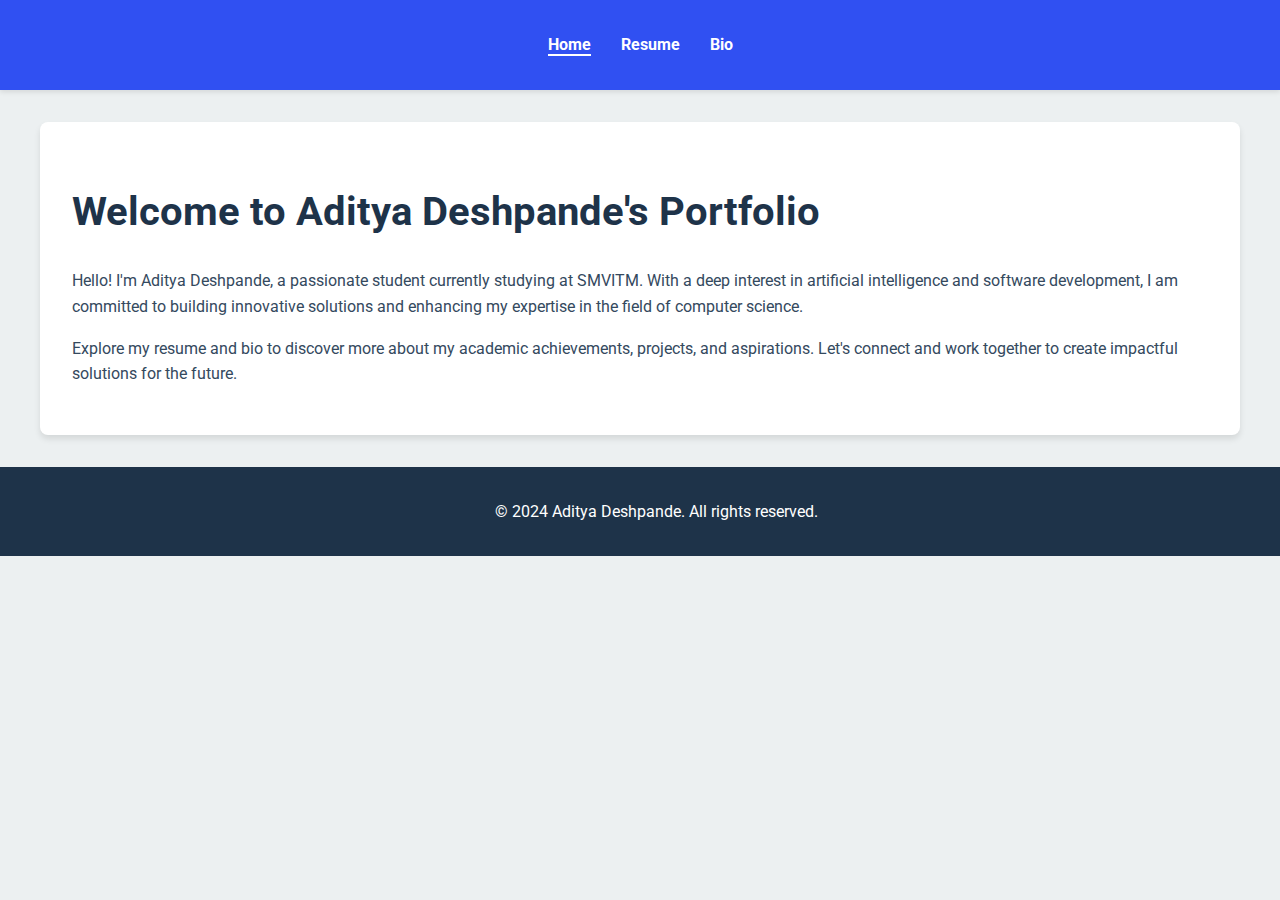
<file: index.html>
<!DOCTYPE html>
<html lang="en">
<head>
    <meta charset="UTF-8">
    <meta name="viewport" content="width=device-width, initial-scale=1.0">
    <title>Aditya Deshpande - Home</title>
    <link href="https://fonts.googleapis.com/css2?family=Roboto:wght@400;700&display=swap" rel="stylesheet">
    <link rel="stylesheet" href="styles.css">
    <style>
        body {
            display: flex;
            flex-direction: column;
            min-height: 100vh;
        }

        main {
            flex: 1;
        }

        footer {
            text-align: center;
            padding: 1rem;
            background-color: var(--secondary-color);
            color: white;
            position: relative;
            bottom: 0;
            width: 100%;
        }
    </style>
</head>
<body>
    <header>
        <div class="container">
            <nav>
                <ul>
                    <li><a href="index.html" class="active">Home</a></li>
                    <li><a href="resume.html">Resume</a></li>
                    <li><a href="bio.html">Bio</a></li>
                </ul>
            </nav>
        </div>
    </header>

    <div class="container">
        <main>
            <h1>Welcome to Aditya Deshpande's Portfolio</h1>
            <p>Hello! I'm Aditya Deshpande, a passionate student currently studying at SMVITM. With a deep interest in artificial intelligence and software development, I am committed to building innovative solutions and enhancing my expertise in the field of computer science.</p>
            <p>Explore my resume and bio to discover more about my academic achievements, projects, and aspirations. Let's connect and work together to create impactful solutions for the future.</p>
        </main>
    </div>

    <footer>
        <div class="container">
            <p>&copy; 2024 Aditya Deshpande. All rights reserved.</p>
        </div>
    </footer>

    <script src="script.js"></script>
</body>
</html>
</file>
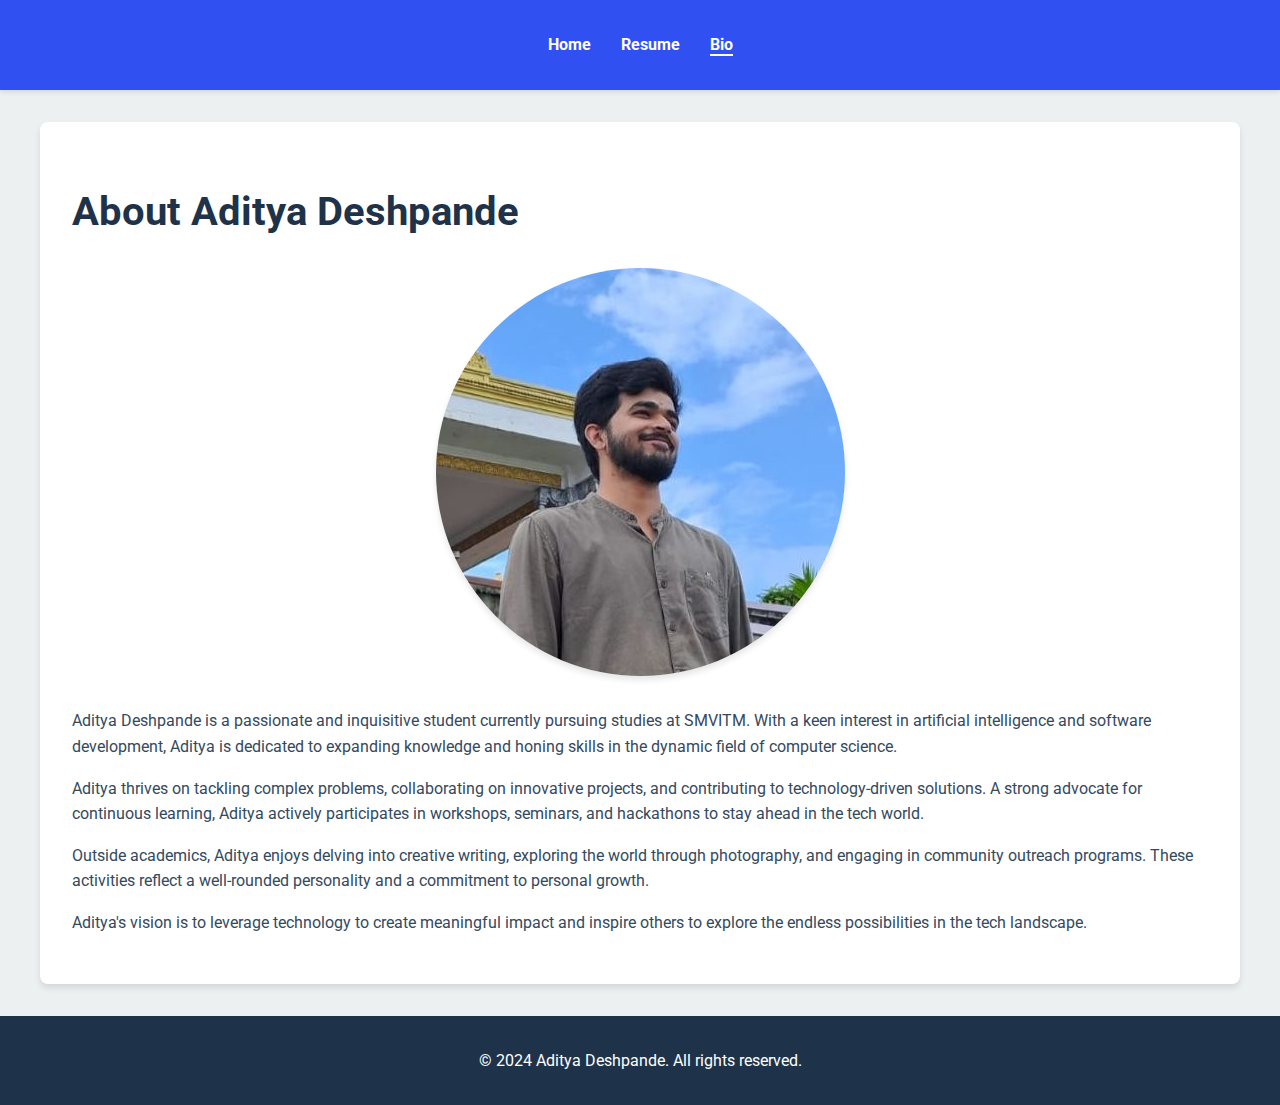
<file: bio.html>
<!DOCTYPE html>
<html lang="en">
<head>
    <meta charset="UTF-8">
    <meta name="viewport" content="width=device-width, initial-scale=1.0">
    <title>Aditya Deshpande - Bio</title>
    <link href="https://fonts.googleapis.com/css2?family=Roboto:wght@400;700&display=swap" rel="stylesheet">
    <link rel="stylesheet" href="styles.css">
</head>
<body>
    <header>
        <div class="container">
            <nav>
                <ul>
                    <li><a href="index.html">Home</a></li>
                    <li><a href="resume.html">Resume</a></li>
                    <li><a href="bio.html" class="active">Bio</a></li>
                </ul>
            </nav>
        </div>
    </header>

    <div class="container">
        <main>
            <h1>About Aditya Deshpande</h1>
            <img src="h2.jpg" alt="Aditya Deshpande" class="profile-image">
            <section id="bio">
                <p>Aditya Deshpande is a passionate and inquisitive student currently pursuing studies at SMVITM. With a keen interest in artificial intelligence and software development, Aditya is dedicated to expanding knowledge and honing skills in the dynamic field of computer science.</p>
                <p>Aditya thrives on tackling complex problems, collaborating on innovative projects, and contributing to technology-driven solutions. A strong advocate for continuous learning, Aditya actively participates in workshops, seminars, and hackathons to stay ahead in the tech world.</p>
                <p>Outside academics, Aditya enjoys delving into creative writing, exploring the world through photography, and engaging in community outreach programs. These activities reflect a well-rounded personality and a commitment to personal growth.</p>
                <p>Aditya's vision is to leverage technology to create meaningful impact and inspire others to explore the endless possibilities in the tech landscape.</p>
            </section>
        </main>
    </div>

    <footer>
        <div class="container">
            <p>&copy; 2024 Aditya Deshpande. All rights reserved.</p>
        </div>
    </footer>

    <script src="script.js"></script>
</body>
</html>
</file>
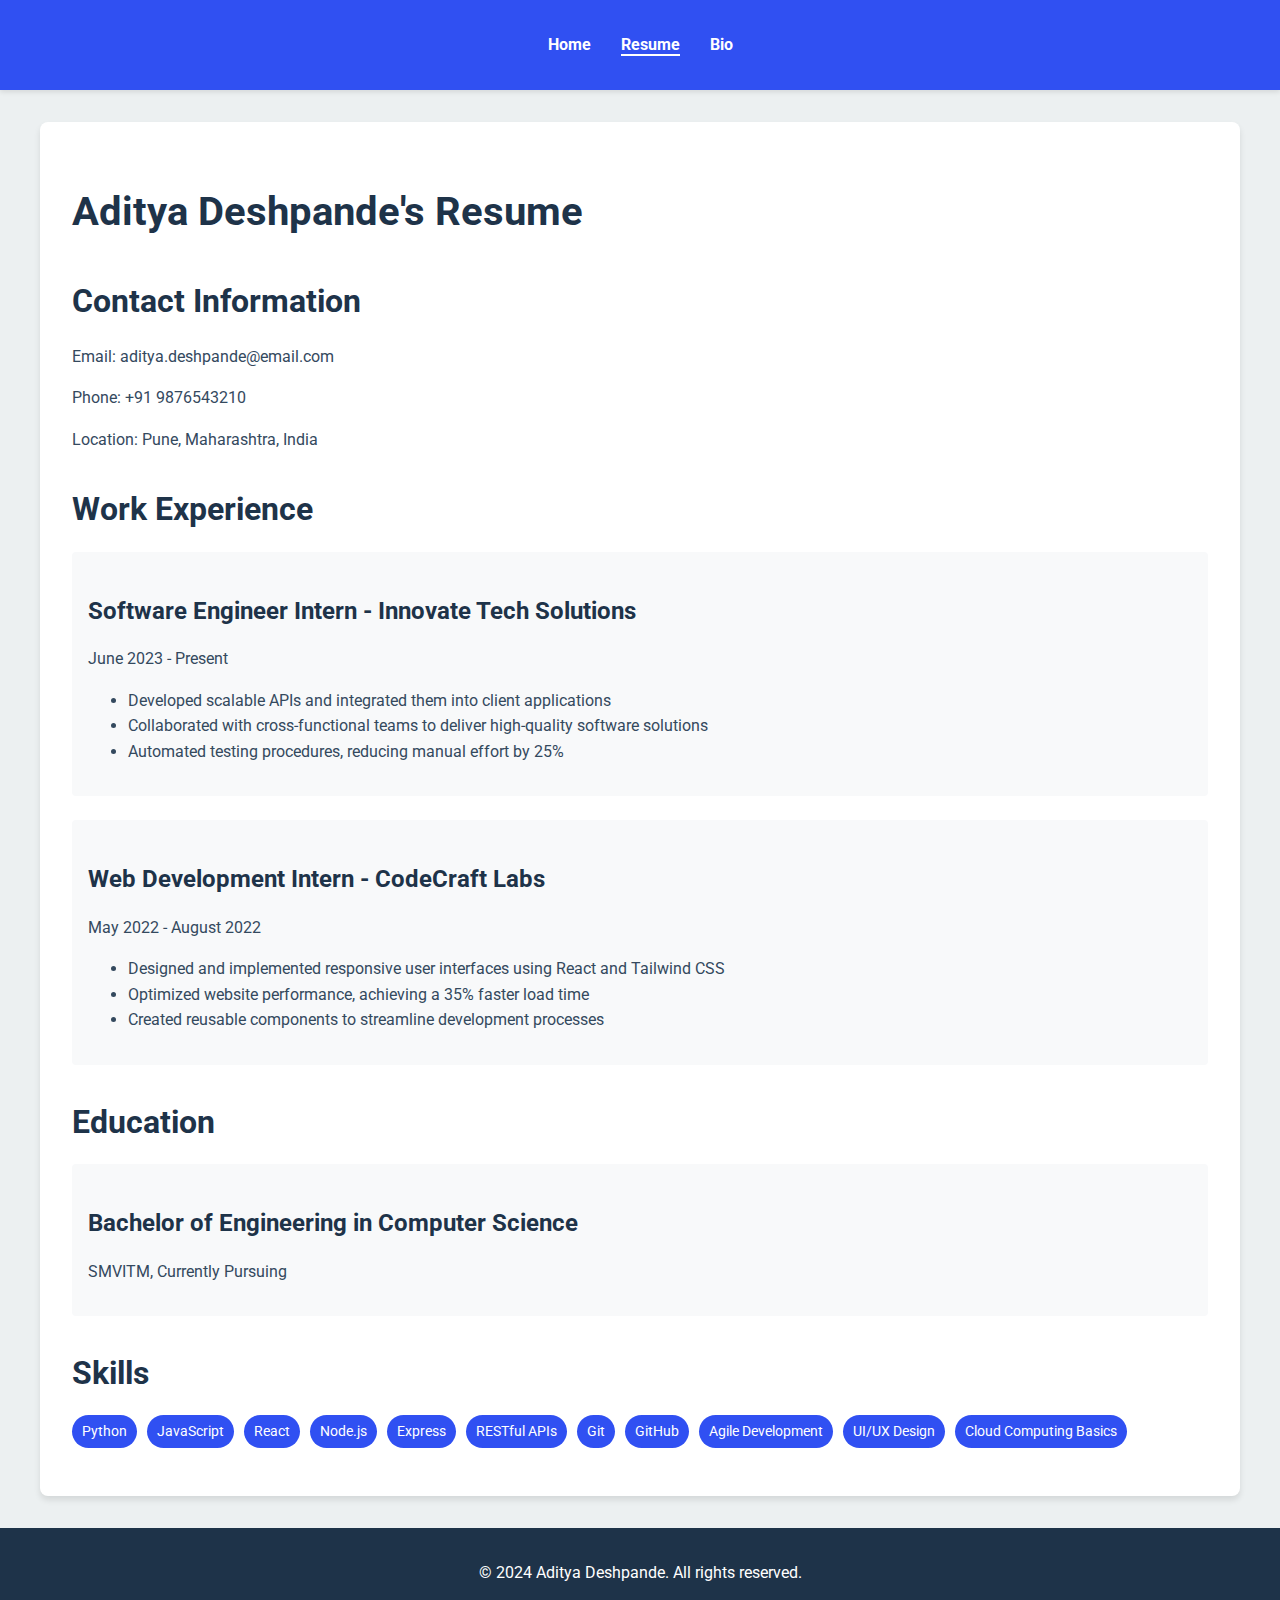
<file: resume.html>
<!DOCTYPE html>
<html lang="en">
<head>
    <meta charset="UTF-8">
    <meta name="viewport" content="width=device-width, initial-scale=1.0">
    <title>Aditya Deshpande - Resume</title>
    <link href="https://fonts.googleapis.com/css2?family=Roboto:wght@400;700&display=swap" rel="stylesheet">
    <link rel="stylesheet" href="styles.css">
</head>
<body>
    <header>
        <div class="container">
            <nav>
                <ul>
                    <li><a href="index.html">Home</a></li>
                    <li><a href="resume.html" class="active">Resume</a></li>
                    <li><a href="bio.html">Bio</a></li>
                </ul>
            </nav>
        </div>
    </header>

    <div class="container">
        <main>
            <h1>Aditya Deshpande's Resume</h1>
            <section id="contact">
                <h2>Contact Information</h2>
                <p>Email: aditya.deshpande@email.com</p>
                <p>Phone: +91 9876543210</p>
                <p>Location: Pune, Maharashtra, India</p>
            </section>

            <section id="experience">
                <h2>Work Experience</h2>
                <article>
                    <h3>Software Engineer Intern - Innovate Tech Solutions</h3>
                    <p>June 2023 - Present</p>
                    <ul>
                        <li>Developed scalable APIs and integrated them into client applications</li>
                        <li>Collaborated with cross-functional teams to deliver high-quality software solutions</li>
                        <li>Automated testing procedures, reducing manual effort by 25%</li>
                    </ul>
                </article>
                <article>
                    <h3>Web Development Intern - CodeCraft Labs</h3>
                    <p>May 2022 - August 2022</p>
                    <ul>
                        <li>Designed and implemented responsive user interfaces using React and Tailwind CSS</li>
                        <li>Optimized website performance, achieving a 35% faster load time</li>
                        <li>Created reusable components to streamline development processes</li>
                    </ul>
                </article>
            </section>

            <section id="education">
                <h2>Education</h2>
                <article>
                    <h3>Bachelor of Engineering in Computer Science</h3>
                    <p>SMVITM, Currently Pursuing</p>
                </article>
            </section>

            <section id="skills">
                <h2>Skills</h2>
                <ul>
                    <li>Python</li>
                    <li>JavaScript</li>
                    <li>React</li>
                    <li>Node.js</li>
                    <li>Express</li>
                    <li>RESTful APIs</li>
                    <li>Git</li>
                    <li>GitHub</li>
                    <li>Agile Development</li>
                    <li>UI/UX Design</li>
                    <li>Cloud Computing Basics</li>
                </ul>
            </section>
        </main>
    </div>

    <footer>
        <div class="container">
            <p>&copy; 2024 Aditya Deshpande. All rights reserved.</p>
        </div>
    </footer>

    <script src="script.js"></script>
</body>
</html>
</file>
<file: styles.css>
/* Base styles */
:root {
    --primary-color: #3050f2;
    --secondary-color: #1e3349;
    --background-color: #ecf0f1;
    --text-color: #34495e;
}

body {
    font-family: 'Roboto', Arial, sans-serif;
    line-height: 1.6;
    color: var(--text-color);
    background-color: var(--background-color);
    margin: 0;
    padding: 0;
}

.container {
    max-width: 1200px;
    margin: 0 auto;
    padding: 0 20px;
}

header {
    background-color: var(--primary-color);
    padding: 1rem 0;
    box-shadow: 0 2px 5px rgba(0, 0, 0, 0.1);
}

nav ul {
    list-style-type: none;
    padding: 0;
    display: flex;
    justify-content: center;
}

nav ul li {
    margin: 0 15px;
}

nav ul li a {
    text-decoration: none;
    color: white;
    font-weight: bold;
    transition: color 0.3s ease;
}

nav ul li a:hover {
    color: var(--secondary-color);
}

nav ul li a.active {
    border-bottom: 2px solid white;
}

main {
    background-color: white;
    padding: 2rem;
    margin: 2rem 0;
    border-radius: 8px;
    box-shadow: 0 4px 6px rgba(0, 0, 0, 0.1);
}

h1, h2, h3 {
    color: var(--secondary-color);
}

h1 {
    font-size: 2.5rem;
    margin-bottom: 1.5rem;
}

h2 {
    font-size: 2rem;
    margin-top: 2rem;
    margin-bottom: 1rem;
}

h3 {
    font-size: 1.5rem;
    margin-top: 1.5rem;
    margin-bottom: 0.5rem;
}

footer {
    text-align: center;
    padding: 1rem;
    background-color: var(--secondary-color);
    color: white;
}

/* Resume specific styles */
#experience article, #education article {
    margin-bottom: 1.5rem;
    padding: 1rem;
    background-color: #f8f9fa;
    border-radius: 4px;
    transition: transform 0.3s ease;
}

#experience article:hover, #education article:hover {
    transform: translateY(-5px);
}

#skills ul {
    list-style-type: none;
    padding: 0;
    display: flex;
    flex-wrap: wrap;
    gap: 10px;
}

#skills ul li {
    background-color: var(--primary-color);
    color: white;
    padding: 5px 10px;
    border-radius: 20px;
    font-size: 0.9rem;
}

/* Bio specific styles */
.profile-image {
    display: block;
    margin: 0 auto 2rem;
    border-radius: 50%;
    box-shadow: 0 4px 6px rgba(0, 0, 0, 0.1);
    transition: transform 0.3s ease;
}

.profile-image:hover {
    transform: scale(1.05);
}

/* Responsive design */
@media (max-width: 768px) {
    nav ul {
        flex-direction: column;
        align-items: center;
    }

    nav ul li {
        margin-bottom: 10px;
    }

    main {
        padding: 1rem;
    }

    h1 {
        font-size: 2rem;
    }

    h2 {
        font-size: 1.75rem;
    }

    h3 {
        font-size: 1.25rem;
    }
}
</file>
